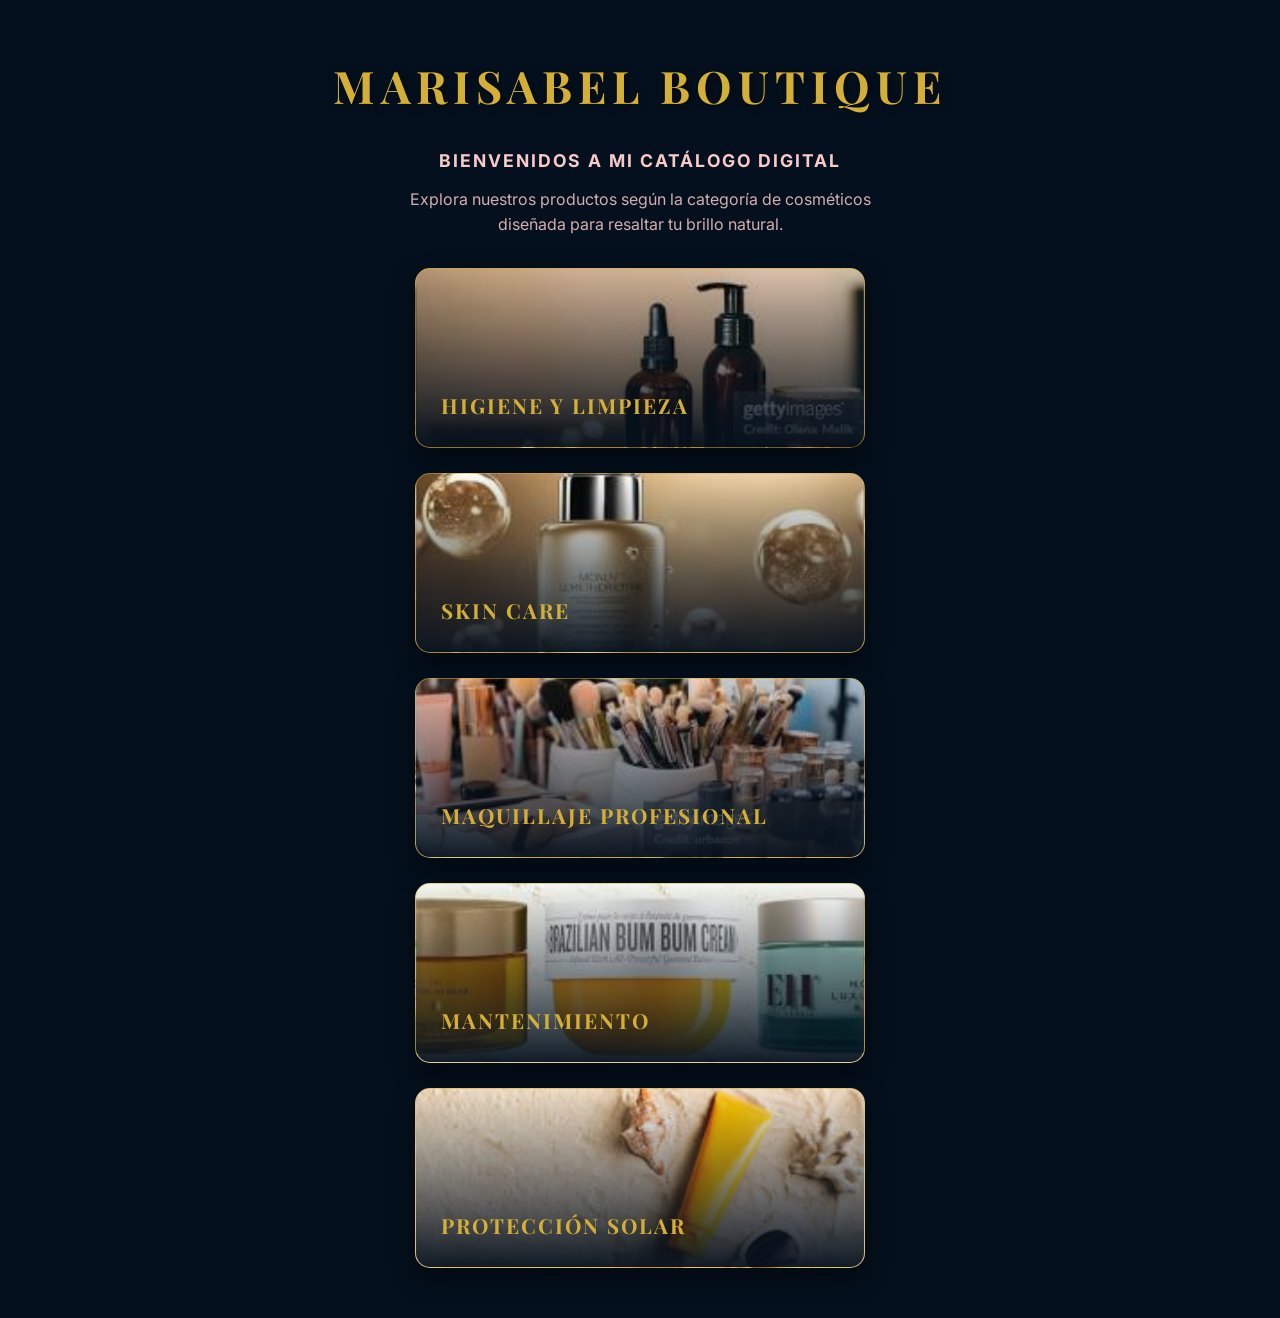
<file: index.html>
<!DOCTYPE html>
<html lang="es">
<head>
    <meta charset="UTF-8">
    <meta name="viewport" content="width=device-width, initial-scale=1.0">
    <title>Marisabel | Boutique</title>
    <link href="https://fonts.googleapis.com/css2?family=Playfair+Display:wght@700&family=Inter:wght@400;600&display=swap" rel="stylesheet">
    <link rel="stylesheet" href="styles.css">
</head>
<body>

    <header class="main-header">
    <h1 class="brand-name">MARISABEL BOUTIQUE</h1>
    <div class="header-description">
        <p class="tagline-principal">Bienvenidos a mi catálogo digital</p>
        <p class="tagline-secundario">Explora nuestros productos según la categoría de cosméticos diseñada para resaltar tu brillo natural.</p>
    </div>
</header>

    <nav class="category-nav">
    <div class="category-list">
        
        <a href="higiene.html" class="cat-card" style="background-image: url('assets/higiene.jpg');">
            <div class="cat-overlay"><h2>Higiene y Limpieza</h2></div>
        </a>

        <a href="skincare.html" class="cat-card" style="background-image: url('assets/skincare.jpg');">
            <div class="cat-overlay"><h2>Skin Care</h2></div>
        </a>

        <a href="maquillaje.html" class="cat-card" style="background-image: url('assets/maquillaje.jpg');">
            <div class="cat-overlay"><h2>Maquillaje Profesional</h2></div>
        </a>

        <a href="mantenimiento.html" class="cat-card" style="background-image: url('assets/mantenimiento.jpg');">
            <div class="cat-overlay"><h2>Mantenimiento</h2></div>
        </a>

        <a href="proteccion.html" class="cat-card" style="background-image: url('assets/proteccion_solar.jpg');">
            <div class="cat-overlay"><h2>Protección Solar</h2></div>
        </a>

    </div>
</nav>

</body>
</html>
</file>
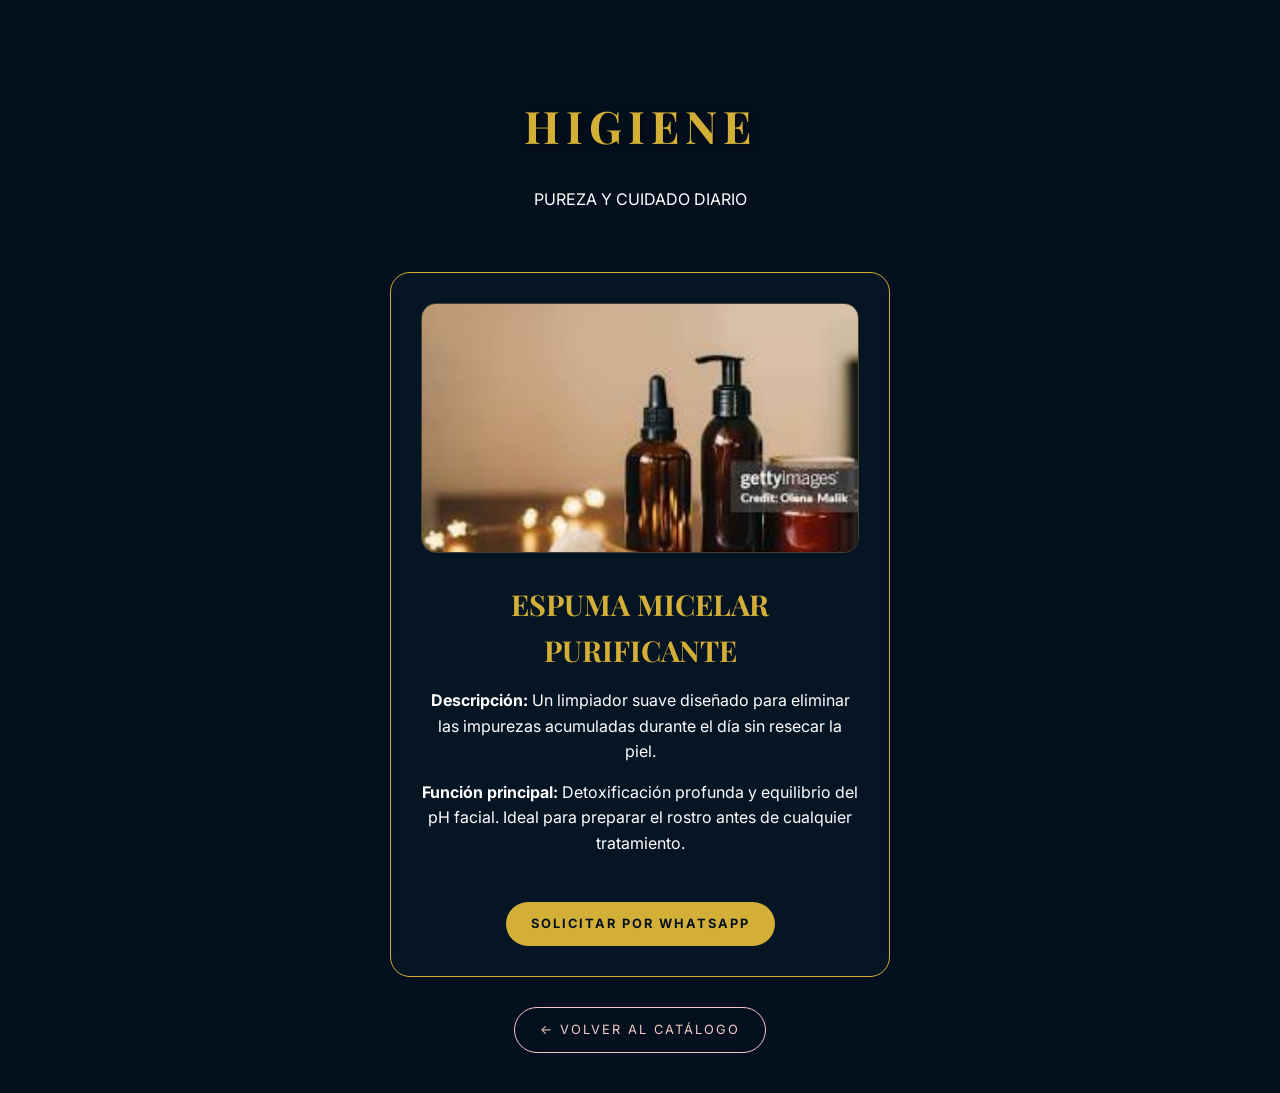
<file: higiene.html>
<!DOCTYPE html>
<html lang="es">
<head>
    <meta charset="UTF-8">
    <meta name="viewport" content="width=device-width, initial-scale=1.0">
    <title>Higiene | Marisabel Boutique</title>
    <link href="https://fonts.googleapis.com/css2?family=Playfair+Display:wght@700&family=Inter:wght@400;600&display=swap" rel="stylesheet">
    <link rel="stylesheet" href="styles.css">
</head>
<body class="product-page">
    <header class="main-header">
        <h1 class="brand-name">HIGIENE</h1>
        <p class="brand-tagline">PUREZA Y CUIDADO DIARIO</p>
    </header>

    <div class="product-detail-card">
        <img src="assets/higiene.jpg" class="product-detail-img" alt="Higiene">
        <h3>Espuma Micelar Purificante</h3>
        <p><strong>Descripción:</strong> Un limpiador suave diseñado para eliminar las impurezas acumuladas durante el día sin resecar la piel.</p>
        <p><strong>Función principal:</strong> Detoxificación profunda y equilibrio del pH facial. Ideal para preparar el rostro antes de cualquier tratamiento.</p>
        <a href="https://wa.me/59177268103?text=Hola%20Marisabel!%20Me%20interesa%20la%20Espuma%20Micelar%20de%20la%20categoría%20Higiene." 
   target="_blank" 
   class="back-btn" 
   style="background: var(--oro-indicaciones); color: var(--fondo-marino); border: none; font-weight: bold;">
   SOLICITAR POR WHATSAPP
</a>
    </div>

    <a href="index.html" class="back-btn">← VOLVER AL CATÁLOGO</a>
</body>
</html>
</file>
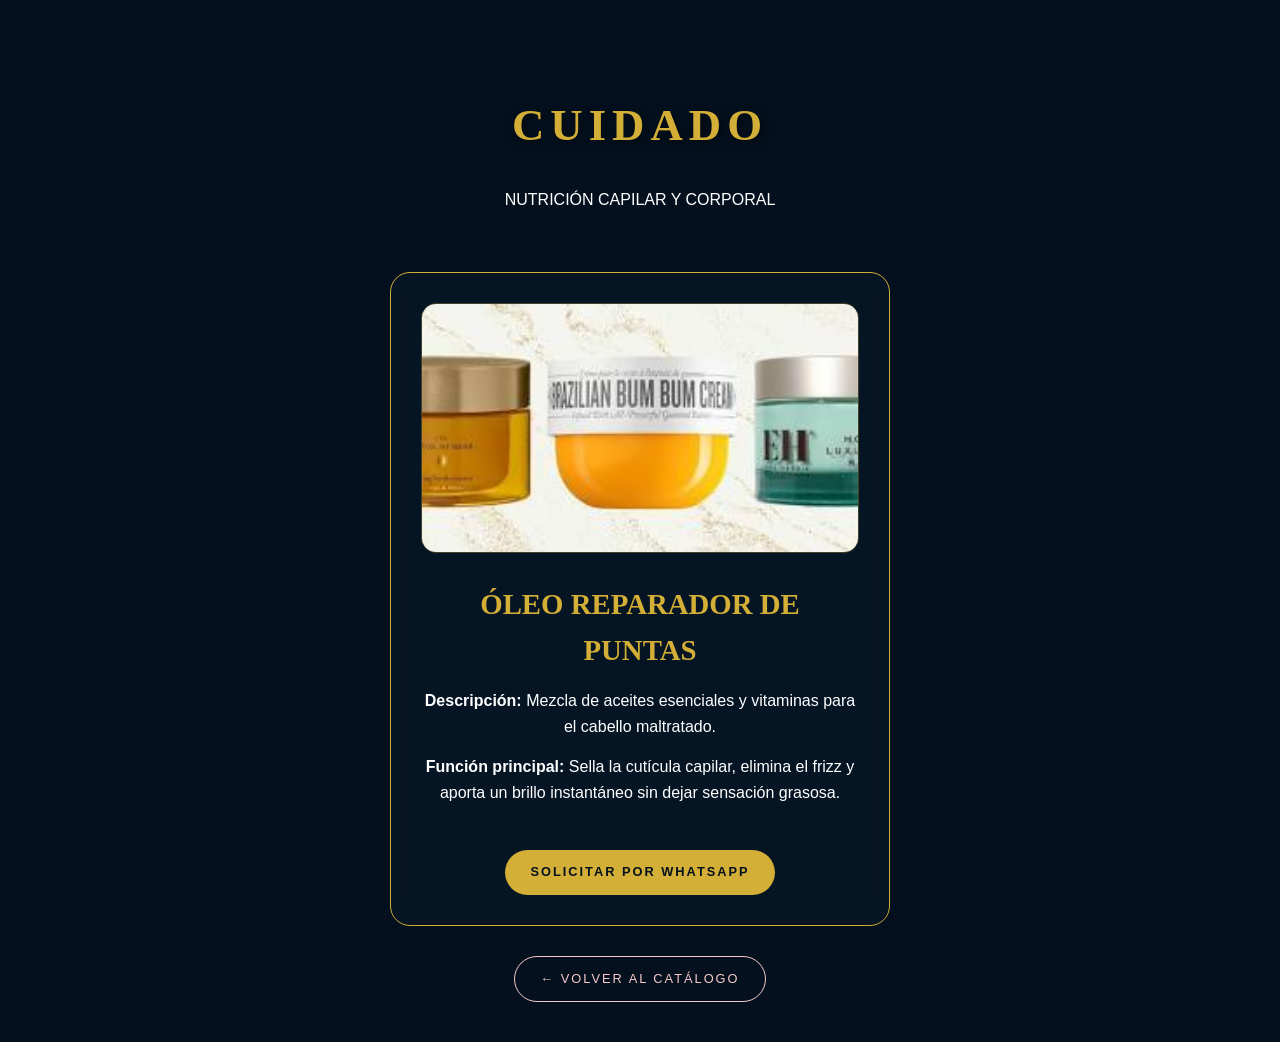
<file: mantenimiento.html>
<!DOCTYPE html>
<html lang="es">
<head>
    <meta charset="UTF-8">
    <title>Mantenimiento | Marisabel Boutique</title>
    <link rel="stylesheet" href="styles.css">
</head>
<body class="product-page">
    <header class="main-header">
        <h1 class="brand-name">CUIDADO</h1>
        <p class="brand-tagline">NUTRICIÓN CAPILAR Y CORPORAL</p>
    </header>

    <div class="product-detail-card">
        <img src="assets/mantenimiento.jpg" class="product-detail-img" alt="Mantenimiento">
        <h3>Óleo Reparador de Puntas</h3>
        <p><strong>Descripción:</strong> Mezcla de aceites esenciales y vitaminas para el cabello maltratado.</p>
        <p><strong>Función principal:</strong> Sella la cutícula capilar, elimina el frizz y aporta un brillo instantáneo sin dejar sensación grasosa.</p>
        <a href="https://wa.me/59177268103?text=Hola%20Marisabel!%20Me%20interesa%20el%20Óleo%20Reparador%20de%20la%20categoría%20Mantenimiento." 
   target="_blank" 
   class="back-btn" 
   style="background: var(--oro-indicaciones); color: var(--fondo-marino); border: none; font-weight: bold;">
   SOLICITAR POR WHATSAPP
</a>
    </div>

    <a href="index.html" class="back-btn">← VOLVER AL CATÁLOGO</a>
</body>
</html>
</file>
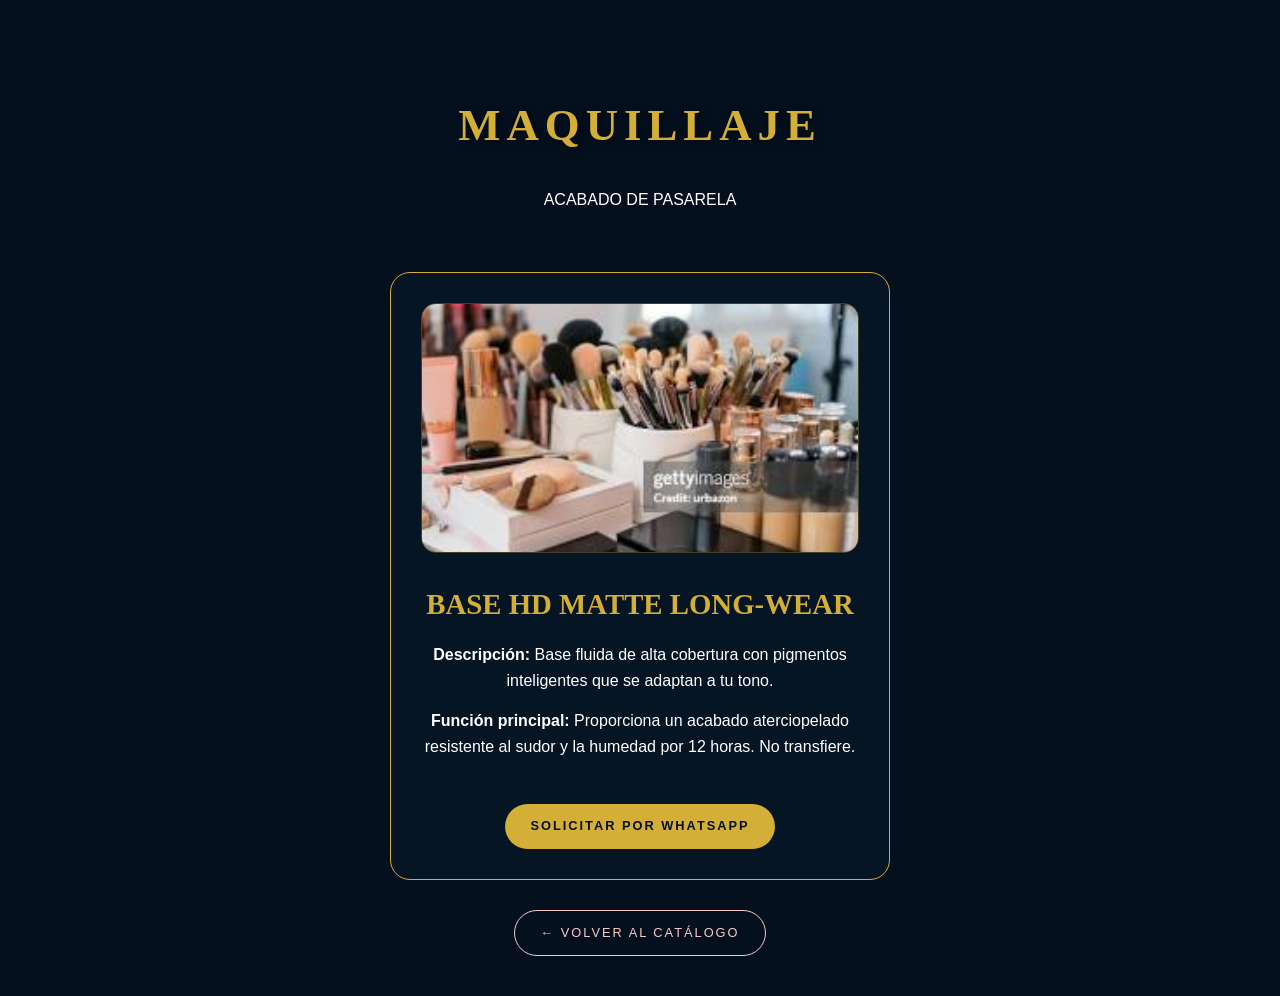
<file: maquillaje.html>
<!DOCTYPE html>
<html lang="es">
<head>
    <meta charset="UTF-8">
    <title>Maquillaje | Marisabel Boutique</title>
    <link rel="stylesheet" href="styles.css">
</head>
<body class="product-page">
    <header class="main-header">
        <h1 class="brand-name">MAQUILLAJE</h1>
        <p class="brand-tagline">ACABADO DE PASARELA</p>
    </header>

    <div class="product-detail-card">
        <img src="assets/maquillaje.jpg" class="product-detail-img" alt="Maquillaje">
        <h3>Base HD Matte Long-Wear</h3>
        <p><strong>Descripción:</strong> Base fluida de alta cobertura con pigmentos inteligentes que se adaptan a tu tono.</p>
        <p><strong>Función principal:</strong> Proporciona un acabado aterciopelado resistente al sudor y la humedad por 12 horas. No transfiere.</p>
        <a href="https://wa.me/59177268103?text=Hola%20Marisabel!%20Me%20interesa%20la%20Base%20HD%20Matte%20de%20la%20categoría%20Maquillaje." 
   target="_blank" 
   class="back-btn" 
   style="background: var(--oro-indicaciones); color: var(--fondo-marino); border: none; font-weight: bold;">
   SOLICITAR POR WHATSAPP
</a>
    </div>

    <a href="index.html" class="back-btn">← VOLVER AL CATÁLOGO</a>
</body>
</html>
</file>
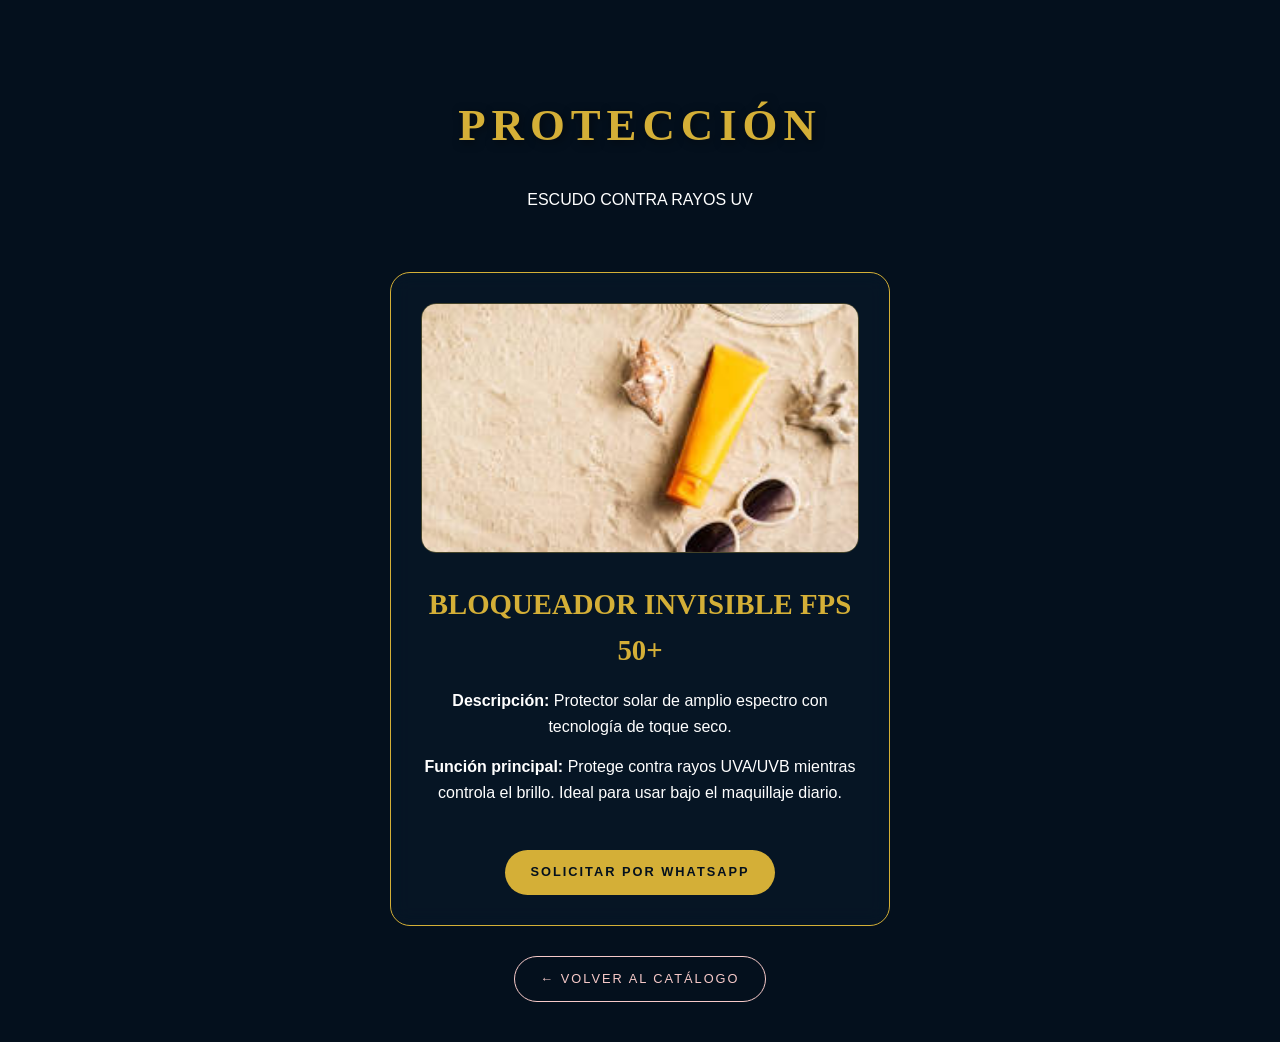
<file: proteccion.html>
<!DOCTYPE html>
<html lang="es">
<head>
    <meta charset="UTF-8">
    <title>Protección | Marisabel Boutique</title>
    <link rel="stylesheet" href="styles.css">
</head>
<body class="product-page">
    <header class="main-header">
        <h1 class="brand-name">PROTECCIÓN</h1>
        <p class="brand-tagline">ESCUDO CONTRA RAYOS UV</p>
    </header>

    <div class="product-detail-card">
        <img src="assets/proteccion_solar.jpg" class="product-detail-img" alt="Protección">
        <h3>Bloqueador Invisible FPS 50+</h3>
        <p><strong>Descripción:</strong> Protector solar de amplio espectro con tecnología de toque seco.</p>
        <p><strong>Función principal:</strong> Protege contra rayos UVA/UVB mientras controla el brillo. Ideal para usar bajo el maquillaje diario.</p>
        <a href="https://wa.me/59177268103?text=Hola%20Marisabel!%20Me%20interesa%20el%20Bloqueador%20Invisible%20de%20la%20categoría%20Protección%20Solar." 
   target="_blank" 
   class="back-btn" 
   style="background: var(--oro-indicaciones); color: var(--fondo-marino); border: none; font-weight: bold;">
   SOLICITAR POR WHATSAPP
</a>
    </div>

    <a href="index.html" class="back-btn">← VOLVER AL CATÁLOGO</a>
</body>
</html>
</file>
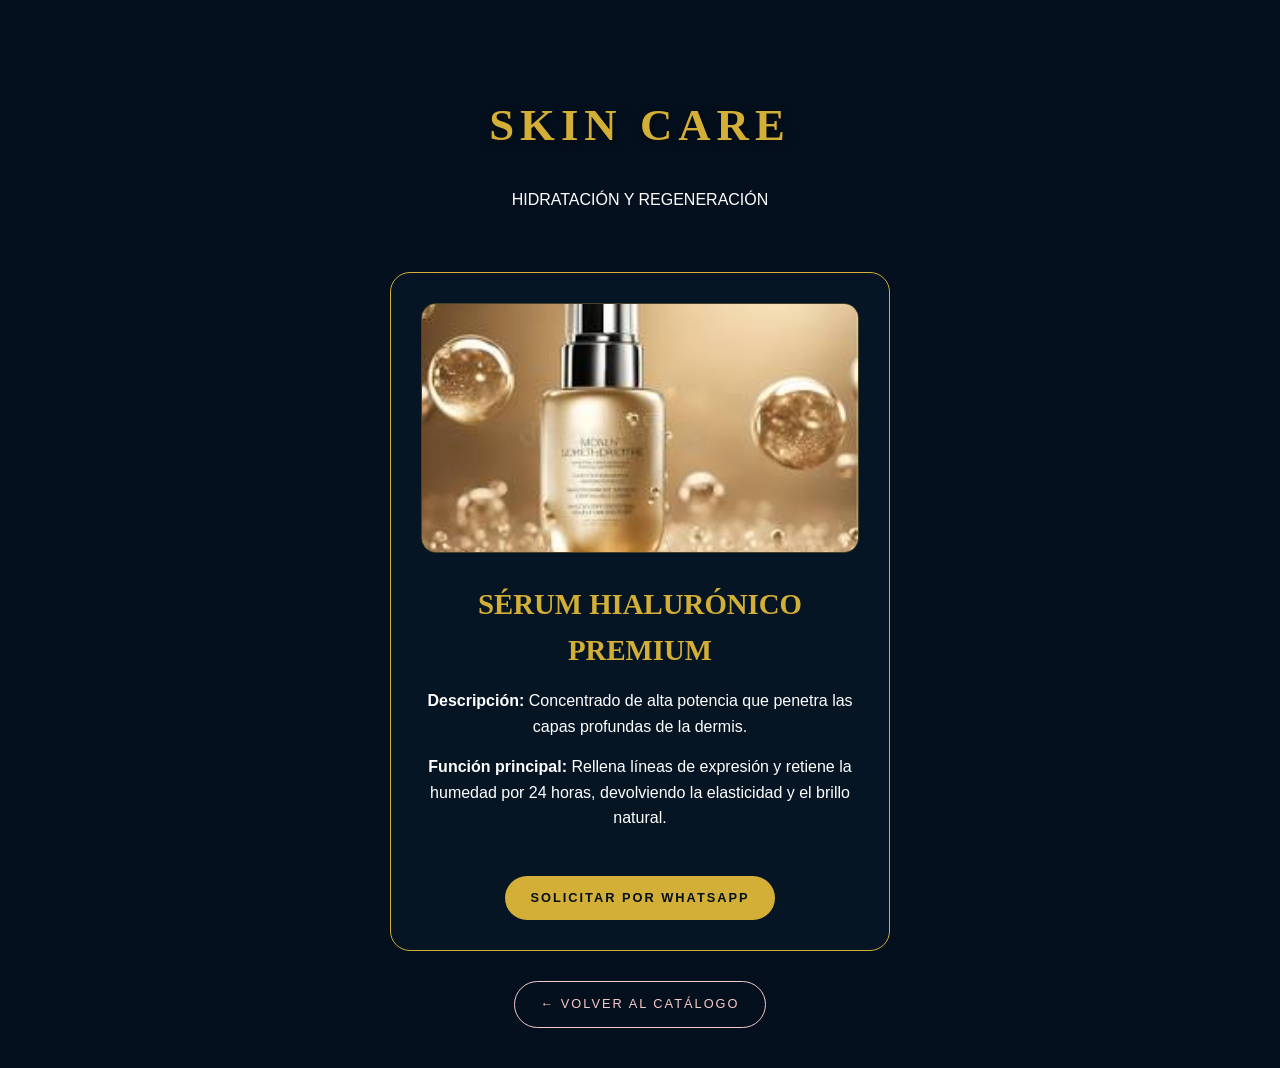
<file: skincare.html>
<!DOCTYPE html>
<html lang="es">
<head>
    <meta charset="UTF-8">
    <meta name="viewport" content="width=device-width, initial-scale=1.0">
    <title>Skin Care | Marisabel Boutique</title>
    <link rel="stylesheet" href="styles.css">
</head>
<body class="product-page">
    <header class="main-header">
        <h1 class="brand-name">SKIN CARE</h1>
        <p class="brand-tagline">HIDRATACIÓN Y REGENERACIÓN</p>
    </header>

    <div class="product-detail-card">
        <img src="assets/skincare.jpg" class="product-detail-img" alt="Skin Care">
        <h3>Sérum Hialurónico Premium</h3>
        <p><strong>Descripción:</strong> Concentrado de alta potencia que penetra las capas profundas de la dermis.</p>
        <p><strong>Función principal:</strong> Rellena líneas de expresión y retiene la humedad por 24 horas, devolviendo la elasticidad y el brillo natural.</p>
        <a href="https://wa.me/59177268103?text=Hola%20Marisabel!%20Me%20interesa%20el%20Sérum%20Hialurónico%20de%20la%20categoría%20Skin%20Care." 
   target="_blank" 
   class="back-btn" 
   style="background: var(--oro-indicaciones); color: var(--fondo-marino); border: none; font-weight: bold;">
   SOLICITAR POR WHATSAPP
</a>
    </div>

    <a href="index.html" class="back-btn">← VOLVER AL CATÁLOGO</a>
</body>
</html>
</file>
<file: styles.css>
/* =========================================
   AURENSTAR - MARISABEL PREMIUM (P01)
   ESTILO FINAL: VITRINA E INTERFAZ DE PRODUCTO
   ========================================= */

:root {
    --fondo-marino: #04101D; 
    --oro-indicaciones: #D4AF37; 
    --rosa-texto: #F7CAC9; 
}

* {
    margin: 0;
    padding: 0;
    box-sizing: border-box;
}

body {
    background-color: var(--fondo-marino);
    font-family: 'Inter', sans-serif;
    color: white;
    line-height: 1.6;
}

/* --- HEADER REDISEÑADO (TODO EN ROSA) --- */
.main-header {
    text-align: center;
    padding: 50px 25px 30px 25px;
    max-width: 800px;
    margin: 0 auto;
}

.brand-name {
    color: var(--oro-indicaciones);
    font-family: 'Playfair Display', serif;
    font-size: 2.8rem;
    letter-spacing: 6px;
    margin-bottom: 25px;
    text-transform: uppercase;
    text-shadow: 2px 2px 10px rgba(0,0,0,0.5);
}

.header-description {
    display: flex;
    flex-direction: column;
    gap: 12px;
}

.tagline-principal {
    color: var(--rosa-texto); /* Color Rosa de la marca */
    font-size: 1.1rem; /* Un poco más grande para legibilidad */
    font-weight: 700; /* Más grueso para destacar */
    letter-spacing: 2px;
    text-transform: uppercase;
}

.tagline-secundario {
    color: var(--rosa-texto); /* Color Rosa de la marca */
    font-size: 1rem;
    line-height: 1.6;
    opacity: 0.85; /* Sutil transparencia para diferenciar del principal */
    font-weight: 400;
    max-width: 500px;
    margin: 0 auto;
}

/* --- CONTENEDOR DE BOTONES --- */
.category-list {
    display: flex;
    flex-direction: column;
    gap: 25px;
    width: 90%;
    max-width: 450px;
    margin: 0 auto 50px auto;
}

/* --- EL BOTÓN (CORREGIDO PARA ENLACES) --- */
.cat-card {
    position: relative;
    width: 100%;
    min-height: 180px; 
    border-radius: 15px;
    background-color: #081a2d; 
    background-size: cover;
    background-position: center;
    border: 1px solid rgba(212, 175, 55, 0.5);
    overflow: hidden;
    cursor: pointer;
    box-shadow: 0 10px 25px rgba(0,0,0,0.5);
    
    /* Crucial para que no se vea como enlace azul */
    text-decoration: none; 
    display: block; 
    transition: transform 0.3s ease;
}

.cat-card:active {
    transform: scale(0.98);
}

/* --- TEXTO SOBRE LA IMAGEN --- */
.cat-overlay {
    position: absolute;
    top: 0;
    left: 0;
    width: 100%;
    height: 100%;
    background: linear-gradient(to top, rgba(4, 16, 29, 0.95), transparent);
    display: flex;
    align-items: flex-end;
    padding: 25px;
}

.cat-overlay h2 {
    color: var(--oro-indicaciones);
    font-family: 'Playfair Display', serif;
    font-size: 1.3rem;
    letter-spacing: 2px;
    text-transform: uppercase;
    margin: 0;
}

/* --- ESTILOS PARA LAS PÁGINAS DE DETALLE (Ventanas Nuevas) --- */
.product-page {
    padding: 40px 20px;
    display: flex;
    flex-direction: column;
    align-items: center;
    min-height: 100vh;
}

.product-detail-card {
    background: rgba(8, 26, 45, 0.5);
    border: 1px solid var(--oro-indicaciones);
    border-radius: 20px;
    padding: 30px;
    margin-top: 30px;
    max-width: 500px;
    width: 100%;
    text-align: center;
    backdrop-filter: blur(10px);
}

.product-detail-img {
    width: 100%;
    height: 250px;
    object-fit: cover;
    border-radius: 15px;
    margin-bottom: 20px;
    border: 1px solid rgba(212, 175, 55, 0.3);
}

.product-detail-card h3 {
    color: var(--oro-indicaciones);
    font-family: 'Playfair Display', serif;
    font-size: 1.8rem;
    margin-bottom: 15px;
    text-transform: uppercase;
}

.product-detail-card p {
    font-size: 1rem;
    margin-bottom: 15px;
}

.back-btn {
    display: inline-block;
    margin-top: 30px;
    color: var(--rosa-texto);
    text-decoration: none;
    font-size: 0.8rem;
    letter-spacing: 2px;
    border: 1px solid var(--rosa-texto);
    padding: 12px 25px;
    border-radius: 50px;
    transition: all 0.3s ease;
}

.back-btn:hover {
    background: var(--rosa-texto);
    color: var(--fondo-marino);
}
</file>
